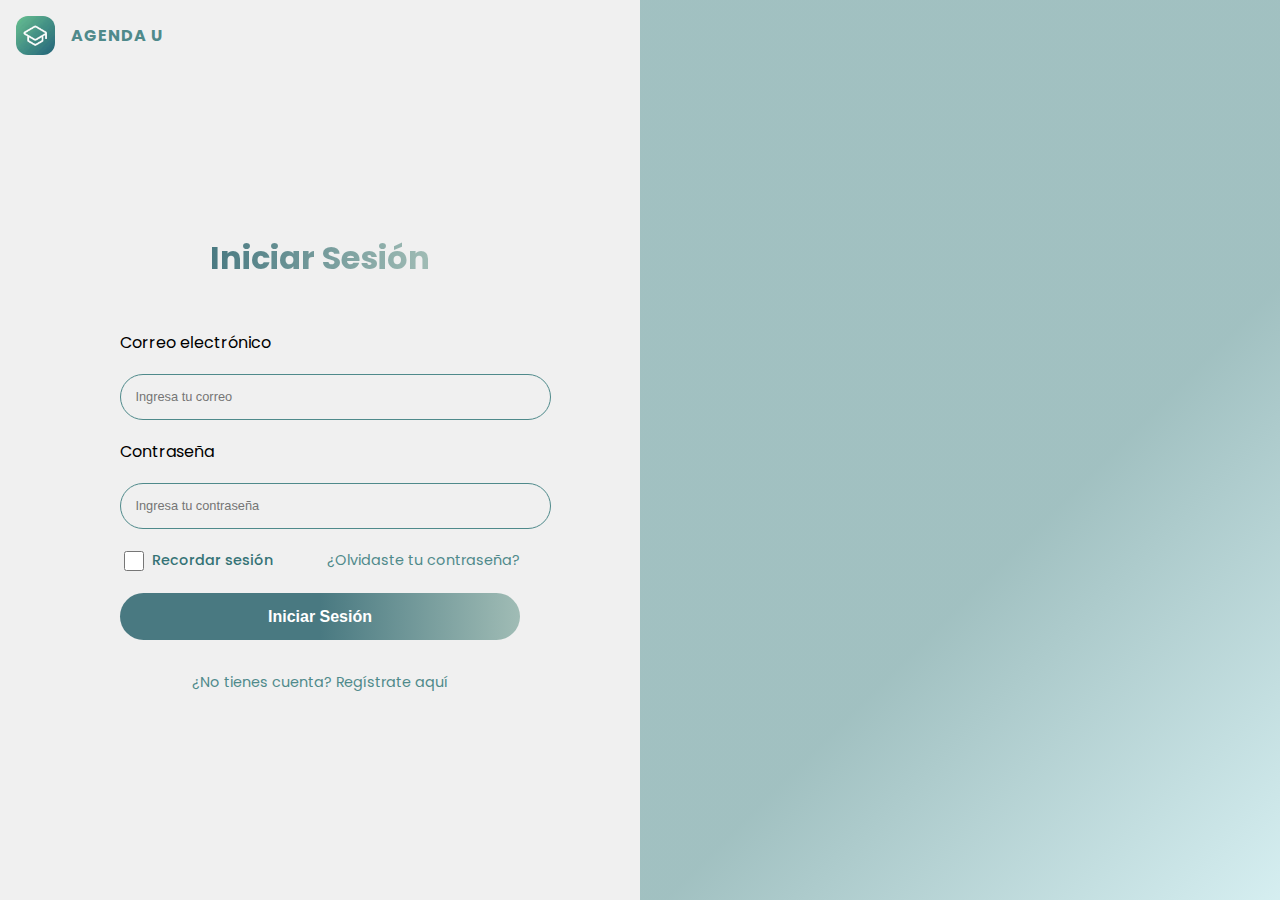
<file: index.html>
<!DOCTYPE html>
<html lang="en">
<head>
    <meta name="viewport" content="width=device-width, initial-scale=1" />
    <link href="https://fonts.googleapis.com/css2?family=Poppins:wght@400;500;700&display=swap" rel="stylesheet">
    <link rel="stylesheet" href="css/styles.css" />
    <title>Inicio de sesión | Agenda U</title>
</head>
<body>
    <header class="encabezado">
        <img src="./img/logo.png" alt="Logo Agenda U" class="logo">
        <span class="nombre-app">AGENDA U</span>
    </header>

    <main class = "diseño-dividido">

        <section class="panel-formulario">
            <div class="contenedor-formulario">
                <h2>Iniciar Sesión</h2>
                <form>
                    <label for="correo">Correo electrónico</label>
                    <input type="email" id="correo" name="correo" placeholder="Ingresa tu correo" required>

                    <label for="contraseña">Contraseña</label>
                    <input type="password" id="contraseña" name="contraseña" placeholder="Ingresa tu contraseña" required>

                    <div class="opciones-formulario">
                        <label>
                            <input type="checkbox" id="recordar" name="recordar">
                            Recordar sesión
                        </label>
                            <a href="recuperarContraseña.html" class="enlace">¿Olvidaste tu contraseña?</a>
                    </div>

                    <button type="submit" class="boton-primario">
                        <a href="dashboard.html" style="color: white; text-decoration: none; display: block;">Iniciar Sesión</a>
                    </button>
                </form>
                    <a href="registro.html" class="enlace">¿No tienes cuenta? Regístrate aquí</a>
            </div>
        </section>

        <section class="panel-visual"></section>    
    </main>
</body>
</html>
</file>
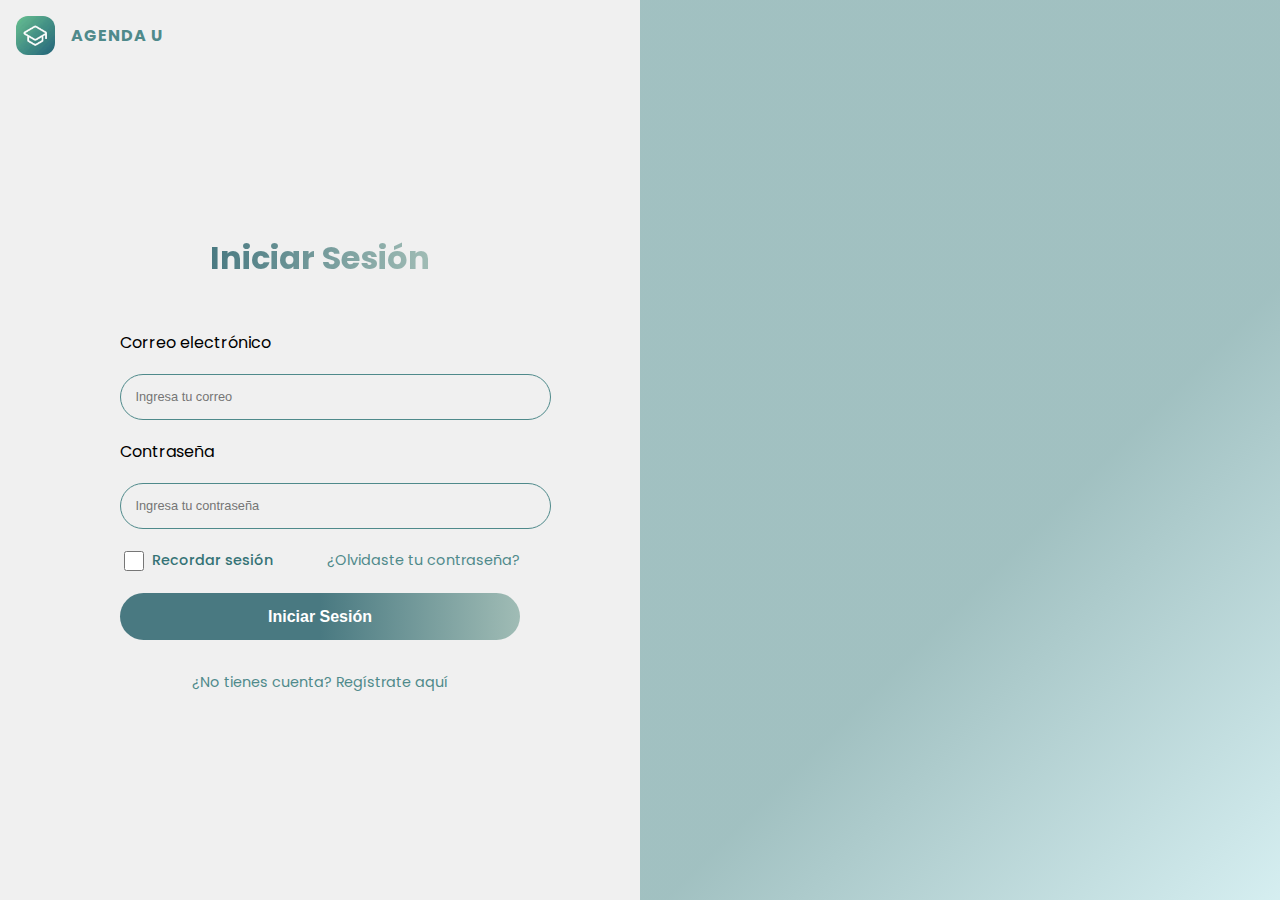
<file: inicioSesion.html>
<!DOCTYPE html>
<html lang="en">
<head>
    <meta name="viewport" content="width=device-width, initial-scale=1" />
    <link href="https://fonts.googleapis.com/css2?family=Poppins:wght@400;500;700&display=swap" rel="stylesheet">
    <link rel="stylesheet" href="styles.css" />
    <title>Inicio de sesión | Agenda U</title>
</head>
<body>
    <header class="encabezado">
        <img src="./Context/logo.png" alt="Logo Agenda U" class="logo">
        <span class="nombre-app">AGENDA U</span>
    </header>

    <main class = "diseño-dividido">

        <section class="panel-formulario">
            <div class="contenedor-formulario">
                <h2>Iniciar Sesión</h2>
                <form>
                    <label for="correo">Correo electrónico</label>
                    <input type="email" id="correo" name="correo" placeholder="Ingresa tu correo" required>

                    <label for="contraseña">Contraseña</label>
                    <input type="password" id="contraseña" name="contraseña" placeholder="Ingresa tu contraseña" required>

                    <div class="opciones-formulario">
                        <label>
                            <input type="checkbox" id="recordar" name="recordar">
                            Recordar sesión
                        </label>
                            <a href="recuperarContraseña.html" class="enlace">¿Olvidaste tu contraseña?</a>
                    </div>

                    <button type="submit" class="boton-primario">
                        <a href="dashboard.html" style="color: white; text-decoration: none; display: block;">Iniciar Sesión</a>
                    </button>
                </form>
                    <a href="registro.html" class="enlace">¿No tienes cuenta? Regístrate aquí</a>
            </div>
        </section>

        <section class="panel-visual"></section>    
    </main>
</body>
</html>
</file>
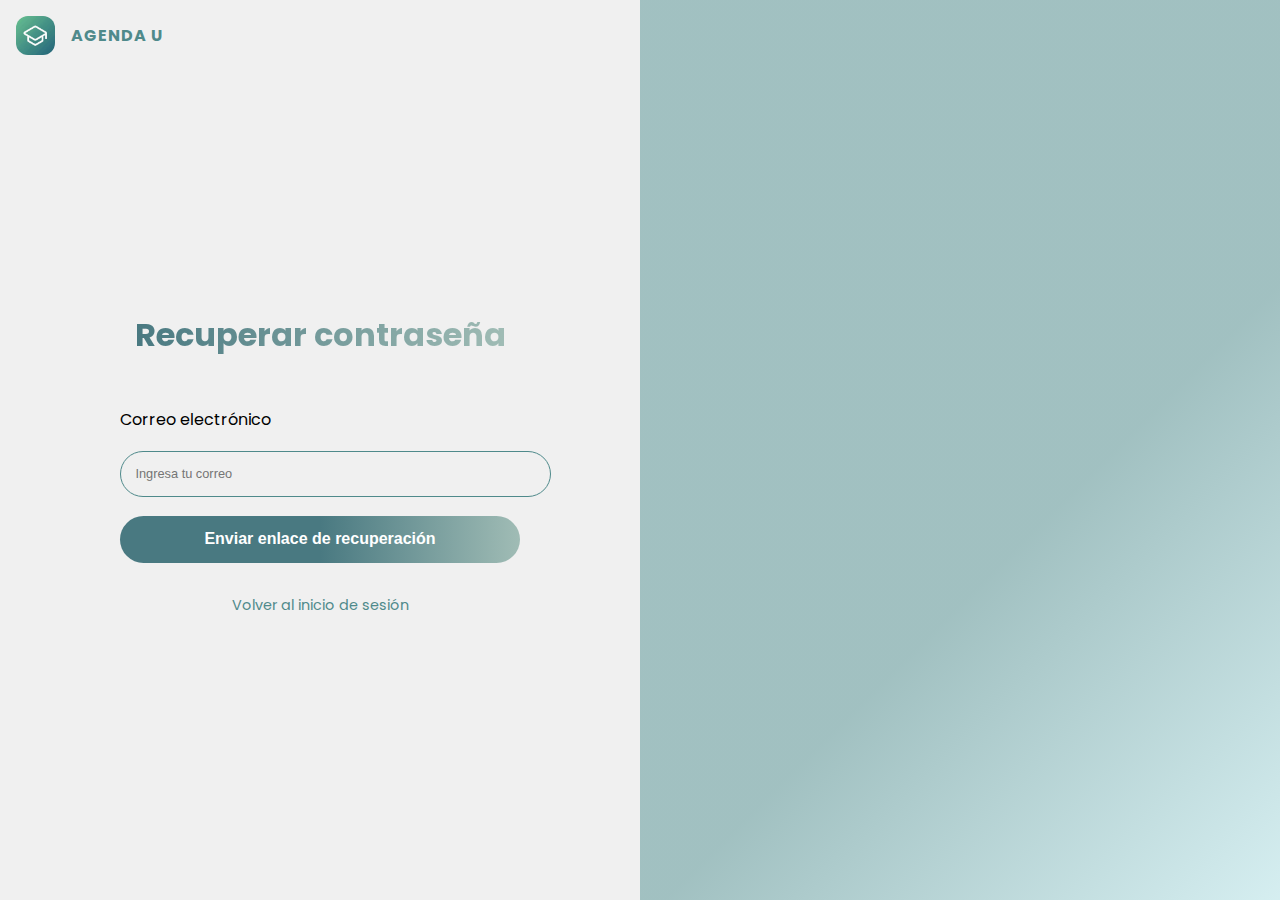
<file: recuperarContraseña.html>
<!DOCTYPE html>
<html lang="es">
<head>
    <meta name="viewport" content="width=device-width, initial-scale=1" />
    <link href="https://fonts.googleapis.com/css2?family=Poppins:wght@400;500;700&display=swap" rel="stylesheet">
    <link rel="stylesheet" href="css/styles.css" />
    <title>Recuperar contraseña | Agenda U</title>
</head>
<body>
    <header class="encabezado">
        <img src="./img/logo.png" alt="Logo Agenda U" class="logo">
        <span class="nombre-app">AGENDA U</span>
    </header>
    <main class="diseño-dividido">
        <section class="panel-formulario">
            <div class="contenedor-formulario">
                <h2>Recuperar contraseña</h2>
                <form>
                    <label for="correo-recuperar">Correo electrónico</label>
                    <input type="email" id="correo-recuperar" name="correo-recuperar" placeholder="Ingresa tu correo" required>
                    <button type="submit" class="boton-primario">Enviar enlace de recuperación</button>
                </form>
                <a href="index.html" class="enlace">Volver al inicio de sesión</a>
            </div>
        </section>
        <section class="panel-visual"></section>
    </main>
</body>
</html>
</file>
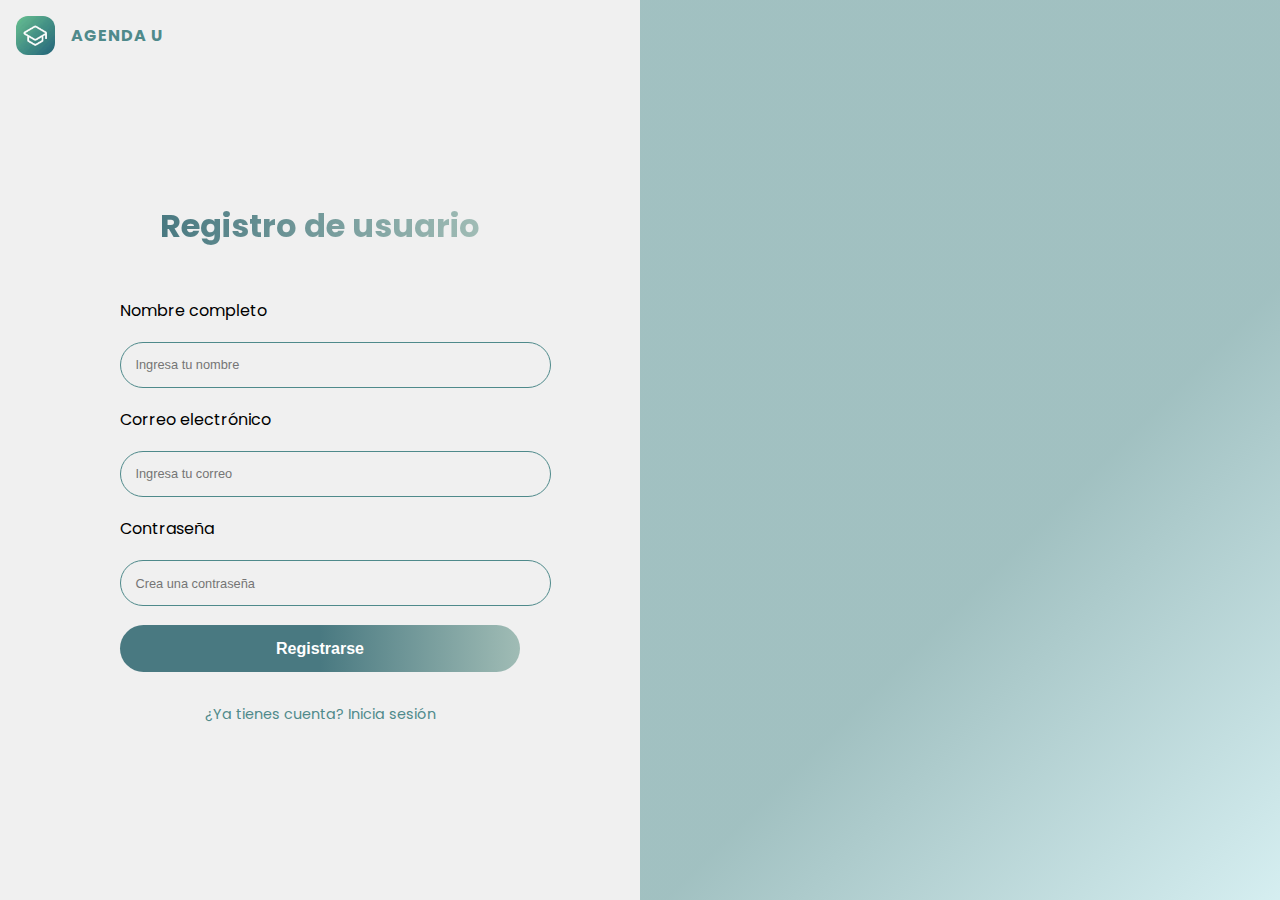
<file: registro.html>
<!DOCTYPE html>
<html lang="es">
<head>
    <meta name="viewport" content="width=device-width, initial-scale=1" />
    <link href="https://fonts.googleapis.com/css2?family=Poppins:wght@400;500;700&display=swap" rel="stylesheet">
    <link rel="stylesheet" href="css/styles.css" />
    <title>Registro de usuario | Agenda U</title>
</head>
<body>
    <header class="encabezado">
        <img src="./img/logo.png" alt="Logo Agenda U" class="logo">
        <span class="nombre-app">AGENDA U</span>
    </header>
    <main class="diseño-dividido">
        <section class="panel-formulario">
            <div class="contenedor-formulario">
                <h2>Registro de usuario</h2>
                <form>
                    <label for="nombre">Nombre completo</label>
                    <input type="text" id="nombre" name="nombre" placeholder="Ingresa tu nombre" required>
                    <label for="correo-registro">Correo electrónico</label>
                    <input type="email" id="correo-registro" name="correo-registro" placeholder="Ingresa tu correo" required>
                    <label for="contraseña-registro">Contraseña</label>
                    <input type="password" id="contraseña-registro" name="contraseña-registro" placeholder="Crea una contraseña" required>
                    <button type="submit" class="boton-primario">Registrarse</button>
                </form>
                <a href="index.html" class="enlace">¿Ya tienes cuenta? Inicia sesión</a>
            </div>
        </section>
        <section class="panel-visual"></section>
    </main>
</body>
</html>
</file>
<file: css/styles.css>
/* Reset básico para los bordes */
html, body {
    height: 100%;
    margin: 0;
    padding: 0;
    box-sizing: border-box;
}

/* Fuente global */
body {
    font-family: 'Poppins', Arial, Helvetica, sans-serif;
}

/* Encabezado superior izquierdo */
.encabezado {
    position: absolute; /* Posición absoluta para mantenerlo en la esquina */
    top: 1rem; /* Espaciado superior */
    left: 1rem; /* Espaciado izquierdo */
    display: flex; /* Usar flexbox para organizar el contenido */
    align-items: center; /* Alinear verticalmente */
    gap: 1rem; /* Espacio entre elementos */
    z-index: 10; /* Asegurar que esté por encima de otros elementos */
    animation: fadeSlideIn 1.2s cubic-bezier(0.23, 1, 0.32, 1);
}

.logo {
    width: 39px; /* Ancho del logo */
    height: 39px; /* Alto del logo */
    border-radius: 12px; /* Bordes redondeados */
}

.nombre-app {
    font-size: 1rem; /* Tamaño de fuente */
    color: #4f8a8b; /* Color del texto */
    font-weight: bold; /* Negrita */
    letter-spacing: 1px; /* Espaciado entre letras */
}

/* Estructura básica para un diseño dividido en dos secciones */
.diseño-dividido {
    display: flex; /* Usar flexbox para dividir el espacio */
    min-height: 100vh; /* Altura completa de la ventana */
    height: 100vh; /* Altura completa de la ventana */
}

/* Panel del formulario de inicio de sesión */
.panel-formulario {
    flex: 1; /* Ocupa la mitad del espacio */
    background: #f0f0f0; /* Color de fondo */
    display: flex; /* Usar flexbox para centrar el contenido */
    align-items: center; /* Centrar verticalmente */
    justify-content: center; /* Centrar horizontalmente */
    animation: fadeSlideIn 1.2s cubic-bezier(0.23, 1, 0.32, 1);
}

/* Animación para desvanecer y deslizar hacia arriba */
@keyframes fadeSlideIn {
    0% {
        opacity: 0;
        transform: translateY(40px);
    }
    100% {
        opacity: 1;
        transform: translateY(0);
    }
}

.contenedor-formulario {
    background: transparent; /* Fondo transparente para la tarjeta */
    padding: 0; /* Espaciado interno */
    box-shadow: none; /* Sin sombra */
    min-width: 350px; /* Ancho mínimo */
    max-width: 400px; /* Ancho máximo */
    width: 100%; /* Ancho completo */
    display: flex; /* Usar flexbox para organizar el contenido */
    flex-direction: column; /* Organizar en columna */  
    align-items: center; /* Centrar horizontalmente */
    gap: 2rem; /* Espacio entre elementos */
}

.contenedor-formulario h2 {
    background: linear-gradient(90deg, #497981 0%, #a0bcb5 100%); /* Degradado de color */
    -webkit-background-clip: text; /* Recortar el fondo al texto */
    -webkit-text-fill-color: transparent; /* Hacer el texto transparente para mostrar el fondo */
    background-clip: text; /* Recortar el fondo al texto */
    font-size: 2rem; /* Tamaño de fuente */
    margin-bottom: 1rem; /* Espacio inferior */
    text-align: center; /* Centrar el texto */
}

.contenedor-formulario form {
    width: 100%; /* Ancho completo del formulario */
    display: flex; /* Usar flexbox para organizar los campos */
    flex-direction: column; /* Organizar en columna */
    gap: 1.2rem; /* Espacio entre campos */
}

.contenedor-formulario input[type="email"],
.contenedor-formulario input[type="password"],
.contenedor-formulario input[type="text"] {
    width: 100%; /* Ancho completo */
    padding: 0.9rem; /* Espaciado interno */
    border: 1.5px solid #4f8a8b; /* Borde */
    border-radius: 50px; /* Bordes redondeados */
    font-size: 0.8rem; /* Tamaño de fuente */
    background: #f0f0f0 ;
    color: #222; /* Color del texto */  
    outline: none; /* Sin contorno al enfocar */
    transition: all 0.3s cubic-bezier(0.4, 0, 0.2, 1);
    transform: scale(1);
}

.contenedor-formulario input[type="email"]:focus,
.contenedor-formulario input[type="password"]:focus,
.contenedor-formulario input[type="text"]:focus {
    border: 2px solid transparent; /* Borde transparente al enfocar */
    background: 
        linear-gradient(#f0f0f0, #f0f0f0) padding-box, /* Fondo del input */
        linear-gradient(90deg, #497981 0%, #a0bcb5 100%) border-box; /* Borde con degradado */
    background-origin: padding-box, border-box; /* Origen del fondo */
    background-clip: padding-box, border-box; /* Recorte del fondo */
    outline: none; /* Sin contorno al enfocar */
    transform: scale(1.01);
    box-shadow: 0 4px 12px rgba(79, 138, 139, 0.15);
}

.boton-primario {
    width: 100%; /* Ancho completo */
    padding: 0.9rem; /* Espaciado interno */
    border: none; /* Sin borde */
    border-radius: 50px; /* Bordes redondeados */
    background: linear-gradient(90deg, #497981 50%, #a0bcb5 100%); /* Color de fondo */
    color: white; /* Color del texto */
    font-size: 1rem; /* Tamaño de fuente */
    font-weight: bold; /* Negrita */
    cursor: pointer; /* Cambiar cursor al pasar sobre el botón */
    transition: background 0.3s, transform 0.3s;
}

.boton-primario:hover { /* HOVER: Cambiar color de fondo al pasar sobre el botón */
    background: linear-gradient(90deg, #497981 0%, #a0bcb5 100%);
    transform: scale(1.01);
}


.opciones-formulario {
    display: flex; /* Usar flexbox para organizar las opciones */
    justify-content: space-between; /* Espacio entre las opciones */
    align-items: center; /* Alinear verticalmente */
    font-size: 0.9rem; /* Tamaño de fuente */
}

.enlace {
    color: #4f8a8b; /* Color del enlace */
    text-decoration: none; /* Sin subrayado */
    font-size: 0.9rem; /* Tamaño de fuente */
}

.enlace:hover { /* HOVER: Subrayado al pasar sobre el enlace */
    text-decoration: underline;
}

.opciones-formulario input[type="checkbox"] {
    accent-color: #4f8a8b; /* Color del mockup */
    width: 20px; /* Tamaño del checkbox */
    height: 20px; /* Tamaño del checkbox */
    cursor: pointer; /* Cambiar cursor al pasar sobre el checkbox */
    margin-right: 0.5rem; /* Espacio a la derecha */
    accent-color: #4f8a8b; /* Color del checkbox */
}

.opciones-formulario label {
    display: flex;
    align-items: center;
    font-weight: 500;
    color: #357376;
    cursor: pointer;
    accent-color: #4f8a8b; /* Color del checkbox */
}

.opciones-formulario input[type="checkbox"]:hover { /* HOVER: Cambiar color al pasar sobre el checkbox */
    box-shadow: 0 0 0 3px #cbeaed;
}

/* Panel visual con imagen de fondo */
.panel-visual {
    flex: 1; /* Ocupa la mitad del espacio */
    width: 100%; /* Ancho completo */
    height: 100vh; /* Altura completa de la ventana */
    background:   
        linear-gradient(135deg, #4f8a8b88 60%, #cbeaedcc 100%), /* Degradado superpuesto */
        url('https://images.pexels.com/photos/1103970/pexels-photo-1103970.jpeg?auto=compress&w=800') no-repeat center center/cover;
    background-size: cover; /* Cubrir todo el panel */
    display: flex; /* Usar flexbox para centrar el contenido */
    align-items: center; /* Centrar verticalmente */
    justify-content: center; /* Centrar horizontalmente */
}
</file>
<file: styles.css>
/* Reset básico para los bordes */
html, body {
    height: 100%;
    margin: 0;
    padding: 0;
    box-sizing: border-box;
}

/* Fuente global */
body {
    font-family: 'Poppins', Arial, Helvetica, sans-serif;
}

/* Encabezado superior izquierdo */
.encabezado {
    position: absolute; /* Posición absoluta para mantenerlo en la esquina */
    top: 1rem; /* Espaciado superior */
    left: 1rem; /* Espaciado izquierdo */
    display: flex; /* Usar flexbox para organizar el contenido */
    align-items: center; /* Alinear verticalmente */
    gap: 1rem; /* Espacio entre elementos */
    z-index: 10; /* Asegurar que esté por encima de otros elementos */
    animation: fadeSlideIn 1.2s cubic-bezier(0.23, 1, 0.32, 1);
}

.logo {
    width: 39px; /* Ancho del logo */
    height: 39px; /* Alto del logo */
    border-radius: 12px; /* Bordes redondeados */
}

.nombre-app {
    font-size: 1rem; /* Tamaño de fuente */
    color: #4f8a8b; /* Color del texto */
    font-weight: bold; /* Negrita */
    letter-spacing: 1px; /* Espaciado entre letras */
}

/* Estructura básica para un diseño dividido en dos secciones */
.diseño-dividido {
    display: flex; /* Usar flexbox para dividir el espacio */
    min-height: 100vh; /* Altura completa de la ventana */
    height: 100vh; /* Altura completa de la ventana */
}

/* Panel del formulario de inicio de sesión */
.panel-formulario {
    flex: 1; /* Ocupa la mitad del espacio */
    background: #f0f0f0; /* Color de fondo */
    display: flex; /* Usar flexbox para centrar el contenido */
    align-items: center; /* Centrar verticalmente */
    justify-content: center; /* Centrar horizontalmente */
    animation: fadeSlideIn 1.2s cubic-bezier(0.23, 1, 0.32, 1);
}

/* Animación para desvanecer y deslizar hacia arriba */
@keyframes fadeSlideIn {
    0% {
        opacity: 0;
        transform: translateY(40px);
    }
    100% {
        opacity: 1;
        transform: translateY(0);
    }
}

.contenedor-formulario {
    background: transparent; /* Fondo transparente para la tarjeta */
    padding: 0; /* Espaciado interno */
    box-shadow: none; /* Sin sombra */
    min-width: 350px; /* Ancho mínimo */
    max-width: 400px; /* Ancho máximo */
    width: 100%; /* Ancho completo */
    display: flex; /* Usar flexbox para organizar el contenido */
    flex-direction: column; /* Organizar en columna */  
    align-items: center; /* Centrar horizontalmente */
    gap: 2rem; /* Espacio entre elementos */
}

.contenedor-formulario h2 {
    background: linear-gradient(90deg, #497981 0%, #a0bcb5 100%); /* Degradado de color */
    -webkit-background-clip: text; /* Recortar el fondo al texto */
    -webkit-text-fill-color: transparent; /* Hacer el texto transparente para mostrar el fondo */
    background-clip: text; /* Recortar el fondo al texto */
    font-size: 2rem; /* Tamaño de fuente */
    margin-bottom: 1rem; /* Espacio inferior */
    text-align: center; /* Centrar el texto */
}

.contenedor-formulario form {
    width: 100%; /* Ancho completo del formulario */
    display: flex; /* Usar flexbox para organizar los campos */
    flex-direction: column; /* Organizar en columna */
    gap: 1.2rem; /* Espacio entre campos */
}

.contenedor-formulario input[type="email"],
.contenedor-formulario input[type="password"],
.contenedor-formulario input[type="text"] {
    width: 100%; /* Ancho completo */
    padding: 0.9rem; /* Espaciado interno */
    border: 1.5px solid #4f8a8b; /* Borde */
    border-radius: 50px; /* Bordes redondeados */
    font-size: 0.8rem; /* Tamaño de fuente */
    background: #f0f0f0 ;
    color: #222; /* Color del texto */  
    outline: none; /* Sin contorno al enfocar */
    transition: all 0.3s cubic-bezier(0.4, 0, 0.2, 1);
    transform: scale(1);
}

.contenedor-formulario input[type="email"]:focus,
.contenedor-formulario input[type="password"]:focus,
.contenedor-formulario input[type="text"]:focus {
    border: 2px solid transparent; /* Borde transparente al enfocar */
    background: 
        linear-gradient(#f0f0f0, #f0f0f0) padding-box, /* Fondo del input */
        linear-gradient(90deg, #497981 0%, #a0bcb5 100%) border-box; /* Borde con degradado */
    background-origin: padding-box, border-box; /* Origen del fondo */
    background-clip: padding-box, border-box; /* Recorte del fondo */
    outline: none; /* Sin contorno al enfocar */
    transform: scale(1.01);
    box-shadow: 0 4px 12px rgba(79, 138, 139, 0.15);
}

.boton-primario {
    width: 100%; /* Ancho completo */
    padding: 0.9rem; /* Espaciado interno */
    border: none; /* Sin borde */
    border-radius: 50px; /* Bordes redondeados */
    background: linear-gradient(90deg, #497981 50%, #a0bcb5 100%); /* Color de fondo */
    color: white; /* Color del texto */
    font-size: 1rem; /* Tamaño de fuente */
    font-weight: bold; /* Negrita */
    cursor: pointer; /* Cambiar cursor al pasar sobre el botón */
    transition: background 0.3s, transform 0.3s;
}

.boton-primario:hover { /* HOVER: Cambiar color de fondo al pasar sobre el botón */
    background: linear-gradient(90deg, #497981 0%, #a0bcb5 100%);
    transform: scale(1.01);
}


.opciones-formulario {
    display: flex; /* Usar flexbox para organizar las opciones */
    justify-content: space-between; /* Espacio entre las opciones */
    align-items: center; /* Alinear verticalmente */
    font-size: 0.9rem; /* Tamaño de fuente */
}

.enlace {
    color: #4f8a8b; /* Color del enlace */
    text-decoration: none; /* Sin subrayado */
    font-size: 0.9rem; /* Tamaño de fuente */
}

.enlace:hover { /* HOVER: Subrayado al pasar sobre el enlace */
    text-decoration: underline;
}

.opciones-formulario input[type="checkbox"] {
    accent-color: #4f8a8b; /* Color del mockup */
    width: 20px; /* Tamaño del checkbox */
    height: 20px; /* Tamaño del checkbox */
    cursor: pointer; /* Cambiar cursor al pasar sobre el checkbox */
    margin-right: 0.5rem; /* Espacio a la derecha */
    accent-color: #4f8a8b; /* Color del checkbox */
}

.opciones-formulario label {
    display: flex;
    align-items: center;
    font-weight: 500;
    color: #357376;
    cursor: pointer;
    accent-color: #4f8a8b; /* Color del checkbox */
}

.opciones-formulario input[type="checkbox"]:hover { /* HOVER: Cambiar color al pasar sobre el checkbox */
    box-shadow: 0 0 0 3px #cbeaed;
}

/* Panel visual con imagen de fondo */
.panel-visual {
    flex: 1; /* Ocupa la mitad del espacio */
    width: 100%; /* Ancho completo */
    height: 100vh; /* Altura completa de la ventana */
    background:   
        linear-gradient(135deg, #4f8a8b88 60%, #cbeaedcc 100%), /* Degradado superpuesto */
        url('https://images.pexels.com/photos/1103970/pexels-photo-1103970.jpeg?auto=compress&w=800') no-repeat center center/cover;
    background-size: cover; /* Cubrir todo el panel */
    display: flex; /* Usar flexbox para centrar el contenido */
    align-items: center; /* Centrar verticalmente */
    justify-content: center; /* Centrar horizontalmente */
}
</file>
